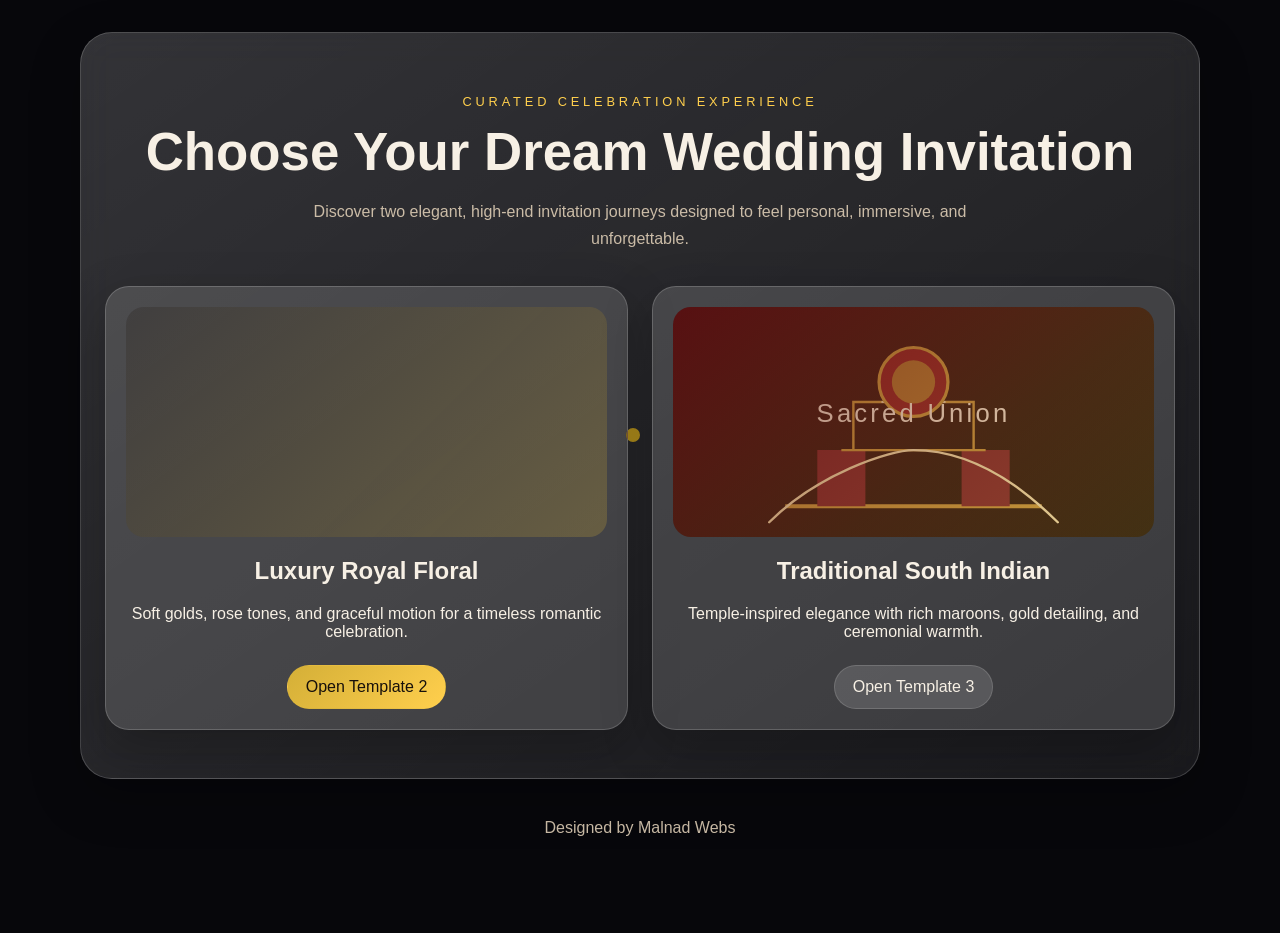
<file: index.html>
<!DOCTYPE html>
<html lang="en">
  <head>
    <meta charset="UTF-8" />
    <meta name="viewport" content="width=device-width, initial-scale=1.0" />
    <meta
      name="description"
      content="Premium wedding e-invitation website with elegant templates for a luxurious celebration."
    />
    <meta name="theme-color" content="#0f0b16" />
    <meta property="og:title" content="E-Wedding Invitation" />
    <meta property="og:description" content="Choose a refined wedding invitation experience." />
    <meta property="og:type" content="website" />
    <meta property="twitter:card" content="summary_large_image" />
    <link rel="icon" href="assets/images/favicon.svg" type="image/svg+xml" />
    <link rel="stylesheet" href="assets/css/base.css" />
    <title>E-Wedding Invitation</title>
  </head>
  <body class="landing-page">
    <div class="loader" aria-hidden="true">
      <div class="loader-ring"></div>
    </div>

    <main class="landing-shell">
      <section class="landing-hero reveal">
        <p class="eyebrow">Curated Celebration Experience</p>
        <h1>Choose Your Dream Wedding Invitation</h1>
        <p class="hero-copy">
          Discover two elegant, high-end invitation journeys designed to feel personal, immersive, and unforgettable.
        </p>

        <div class="template-grid">
          <article class="template-card reveal">
            <div class="template-card__image template-card__image--royal"></div>
            <h2>Luxury Royal Floral</h2>
            <p>Soft golds, rose tones, and graceful motion for a timeless romantic celebration.</p>
            <a class="btn btn-primary" href="template2/">Open Template 2</a>
          </article>

          <article class="template-card reveal">
            <div class="template-card__image template-card__image--temple"></div>
            <h2>Traditional South Indian</h2>
            <p>Temple-inspired elegance with rich maroons, gold detailing, and ceremonial warmth.</p>
            <a class="btn btn-secondary" href="template3/">Open Template 3</a>
          </article>
        </div>
      </section>
    </main>

    <button class="scroll-to-top" aria-label="Scroll to top">↑</button>

    <footer class="footer-shell" style="padding-top: 24px; color: var(--muted);">
      <p>
        <a href="https://malnadwebs.netlify.app" target="_blank" rel="noreferrer">Designed by Malnad Webs</a>
      </p>
    </footer>

    <script src="assets/js/shared.js"></script>
  </body>
</html>
</file>
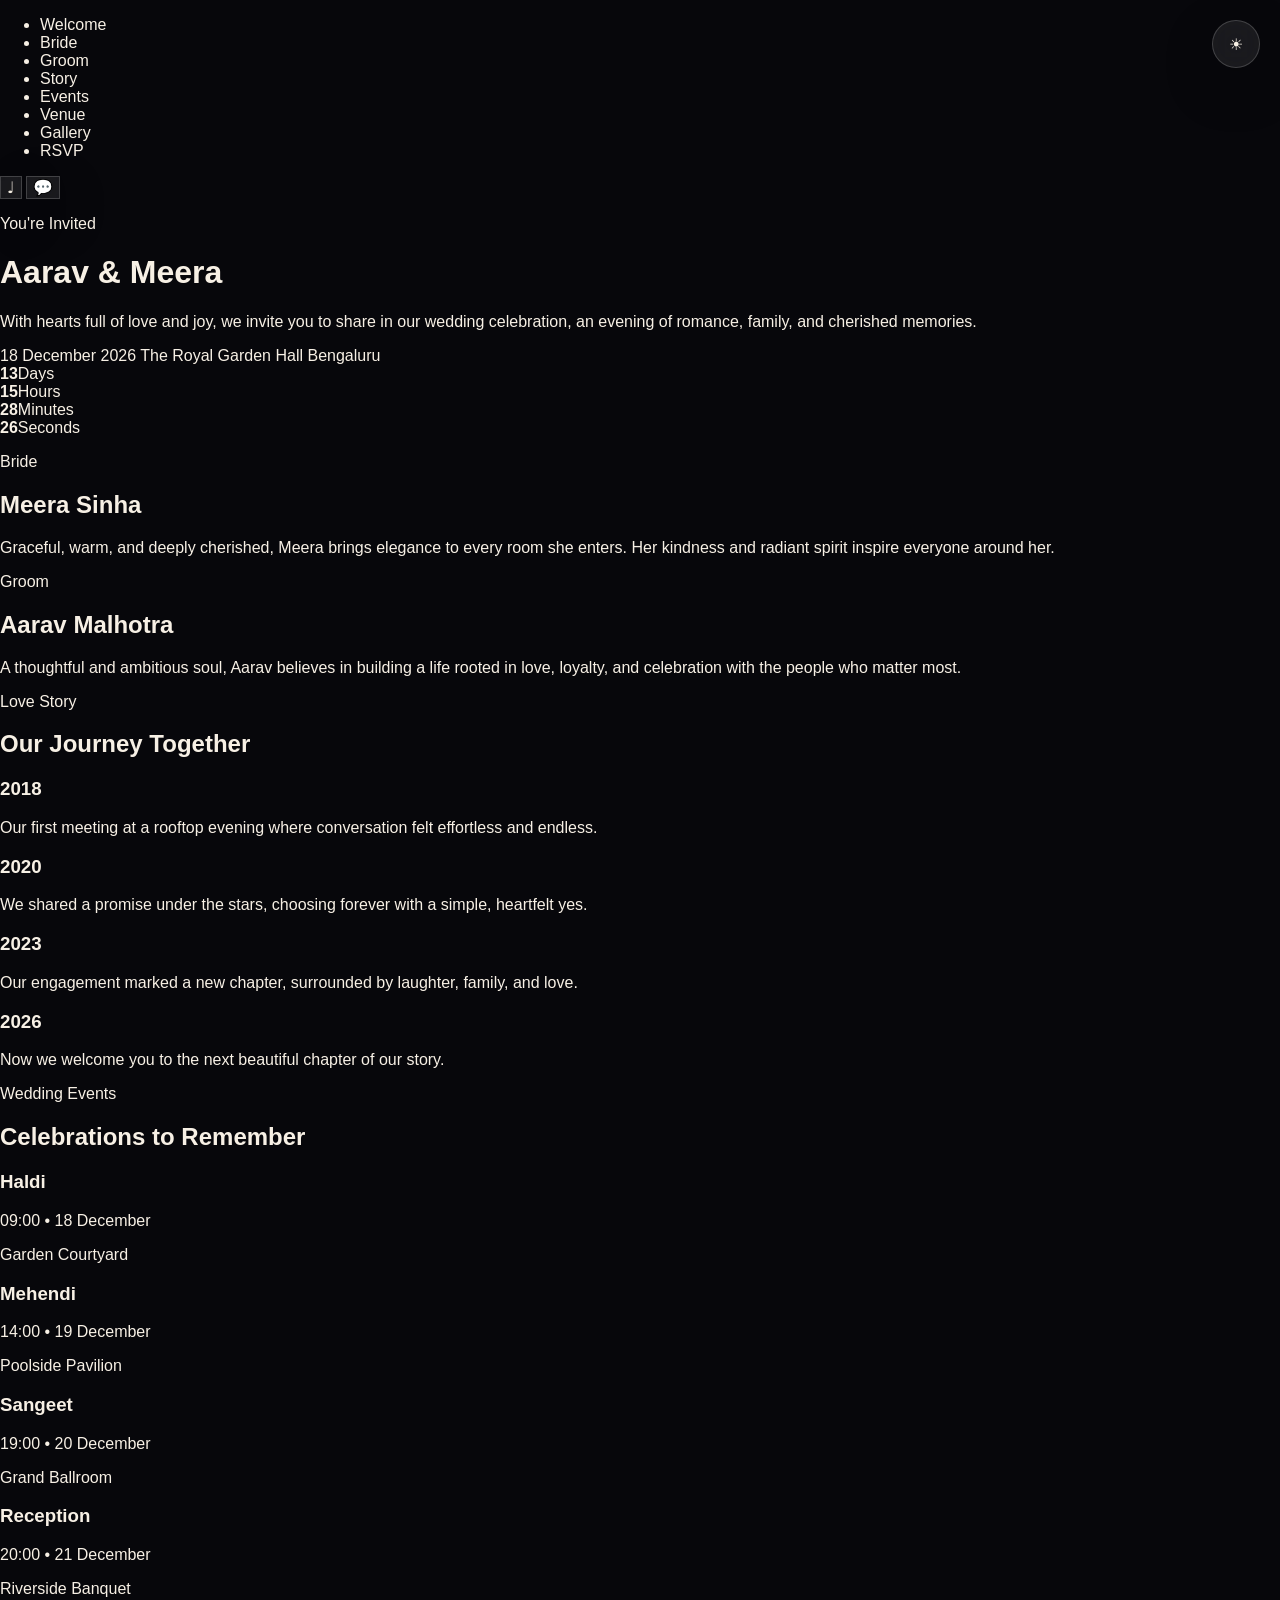
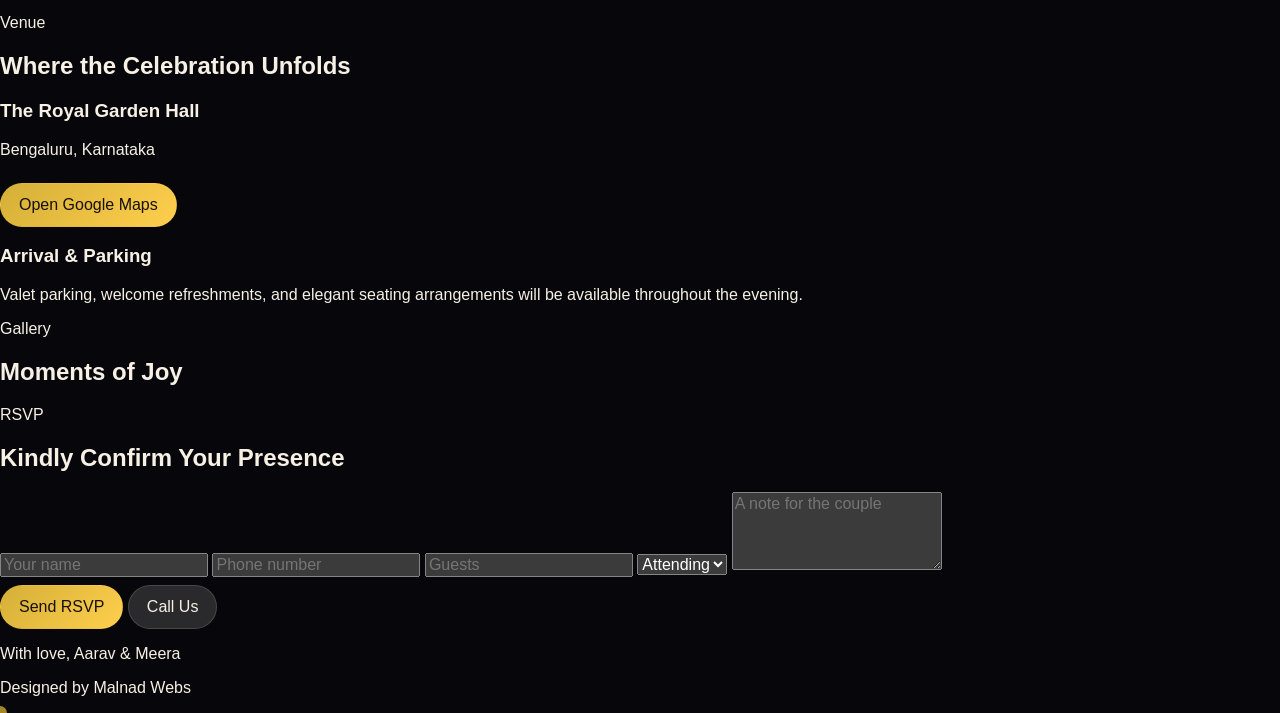
<file: template2/index.html>
<!DOCTYPE html>
<html lang="en">
  <head>
    <meta charset="UTF-8" />
    <meta name="viewport" content="width=device-width, initial-scale=1.0" />
    <meta name="description" content="Premium luxury royal floral wedding invitation experience." />
    <meta property="og:title" content="Aarav & Meera | Wedding Invitation" />
    <meta property="og:description" content="A luxury wedding invitation experience with elegance and timeless romance." />
    <meta property="twitter:card" content="summary_large_image" />
    <link rel="icon" href="../assets/images/favicon.svg" type="image/svg+xml" />
    <link rel="stylesheet" href="../assets/css/base.css" />
    <link rel="stylesheet" href="../assets/css/template2.css" />
    <title>Aarav & Meera | Wedding Invitation</title>
  </head>
  <body class="template2">
    <div class="loader" aria-hidden="true">
      <div class="loader-ring"></div>
    </div>

    <div class="scroll-progress"></div>

    <nav class="nav-bar" aria-label="Main navigation">
      <ul>
        <li><a href="#welcome">Welcome</a></li>
        <li><a href="#bride">Bride</a></li>
        <li><a href="#groom">Groom</a></li>
        <li><a href="#story">Story</a></li>
        <li><a href="#events">Events</a></li>
        <li><a href="#venue">Venue</a></li>
        <li><a href="#gallery">Gallery</a></li>
        <li><a href="#rsvp">RSVP</a></li>
      </ul>
    </nav>

    <button class="theme-toggle" aria-label="Toggle theme">☀</button>
    <button class="floating-player" aria-label="Play music">♩</button>
    <button class="floating-action" aria-label="WhatsApp">💬</button>

    <header class="hero-shell" id="welcome">
      <div class="hero-content reveal">
        <p class="section-title">You're Invited</p>
        <h1>Aarav & Meera</h1>
        <p>With hearts full of love and joy, we invite you to share in our wedding celebration, an evening of romance, family, and cherished memories.</p>
        <div class="hero-badges">
          <span class="hero-badge">18 December 2026</span>
          <span class="hero-badge">The Royal Garden Hall</span>
          <span class="hero-badge">Bengaluru</span>
        </div>
        <div class="countdown-row" aria-label="Countdown">
          <div class="countdown-pill"><strong data-countdown>00</strong><span>Days</span></div>
          <div class="countdown-pill"><strong data-countdown>00</strong><span>Hours</span></div>
          <div class="countdown-pill"><strong data-countdown>00</strong><span>Minutes</span></div>
          <div class="countdown-pill"><strong data-countdown>00</strong><span>Seconds</span></div>
        </div>
      </div>
    </header>

    <main>
      <section class="section-shell reveal" id="bride">
        <p class="section-title">Bride</p>
        <h2>Meera Sinha</h2>
        <p class="intro-text">Graceful, warm, and deeply cherished, Meera brings elegance to every room she enters. Her kindness and radiant spirit inspire everyone around her.</p>
      </section>

      <section class="section-shell reveal-left" id="groom">
        <p class="section-title">Groom</p>
        <h2>Aarav Malhotra</h2>
        <p class="intro-text">A thoughtful and ambitious soul, Aarav believes in building a life rooted in love, loyalty, and celebration with the people who matter most.</p>
      </section>

      <section class="section-shell reveal" id="story">
        <p class="section-title">Love Story</p>
        <h2>Our Journey Together</h2>
        <div class="timeline-grid">
          <article class="timeline-card">
            <h3>2018</h3>
            <p>Our first meeting at a rooftop evening where conversation felt effortless and endless.</p>
          </article>
          <article class="timeline-card">
            <h3>2020</h3>
            <p>We shared a promise under the stars, choosing forever with a simple, heartfelt yes.</p>
          </article>
          <article class="timeline-card">
            <h3>2023</h3>
            <p>Our engagement marked a new chapter, surrounded by laughter, family, and love.</p>
          </article>
          <article class="timeline-card">
            <h3>2026</h3>
            <p>Now we welcome you to the next beautiful chapter of our story.</p>
          </article>
        </div>
      </section>

      <section class="section-shell reveal" id="events">
        <p class="section-title">Wedding Events</p>
        <h2>Celebrations to Remember</h2>
        <div class="events-grid">
          <article class="event-card">
            <h3>Haldi</h3>
            <p>09:00 • 18 December</p>
            <p>Garden Courtyard</p>
          </article>
          <article class="event-card">
            <h3>Mehendi</h3>
            <p>14:00 • 19 December</p>
            <p>Poolside Pavilion</p>
          </article>
          <article class="event-card">
            <h3>Sangeet</h3>
            <p>19:00 • 20 December</p>
            <p>Grand Ballroom</p>
          </article>
          <article class="event-card">
            <h3>Reception</h3>
            <p>20:00 • 21 December</p>
            <p>Riverside Banquet</p>
          </article>
        </div>
      </section>

      <section class="section-shell reveal" id="venue">
        <p class="section-title">Venue</p>
        <h2>Where the Celebration Unfolds</h2>
        <div class="venue-grid">
          <article class="venue-card">
            <h3>The Royal Garden Hall</h3>
            <p>Bengaluru, Karnataka</p>
            <a class="btn btn-primary" href="https://www.google.com/maps" target="_blank" rel="noreferrer">Open Google Maps</a>
          </article>
          <article class="venue-card">
            <h3>Arrival & Parking</h3>
            <p>Valet parking, welcome refreshments, and elegant seating arrangements will be available throughout the evening.</p>
          </article>
        </div>
      </section>

      <section class="section-shell reveal" id="gallery">
        <p class="section-title">Gallery</p>
        <h2>Moments of Joy</h2>
        <div class="gallery-grid">
          <div class="gallery-card" style="background-image:url('../assets/images/royal-hero.svg')"></div>
          <div class="gallery-card" style="background-image:url('../assets/images/temple-hero.svg')"></div>
          <div class="gallery-card" style="background-image:url('../assets/images/royal-hero.svg')"></div>
          <div class="gallery-card" style="background-image:url('../assets/images/temple-hero.svg')"></div>
          <div class="gallery-card" style="background-image:url('../assets/images/royal-hero.svg')"></div>
          <div class="gallery-card" style="background-image:url('../assets/images/temple-hero.svg')"></div>
        </div>
      </section>

      <section class="section-shell reveal" id="rsvp">
        <p class="section-title">RSVP</p>
        <h2>Kindly Confirm Your Presence</h2>
        <div class="form-card">
          <form>
            <div class="form-grid">
              <input type="text" name="name" placeholder="Your name" aria-label="Your name" required />
              <input type="tel" name="phone" placeholder="Phone number" aria-label="Phone number" />
              <input type="number" name="guests" placeholder="Guests" aria-label="Guests" min="1" />
              <select name="attendance" aria-label="Attendance">
                <option value="Attending">Attending</option>
                <option value="Declining">Declining</option>
              </select>
              <textarea name="message" rows="4" placeholder="A note for the couple"></textarea>
            </div>
            <div class="form-actions">
              <button class="btn btn-primary" type="submit">Send RSVP</button>
              <a class="btn btn-secondary" href="tel:+919876543210">Call Us</a>
            </div>
          </form>
        </div>
      </section>

    </main>

    <footer class="footer-shell">
      <p>With love, Aarav & Meera</p>
      <p style="margin-top: 8px;">
        <a href="https://malnadwebs.netlify.app" target="_blank" rel="noreferrer">Designed by Malnad Webs</a>
      </p>
    </footer>

    <button class="scroll-to-top" aria-label="Scroll to top">↑</button>

    <script src="../assets/js/shared.js"></script>
  </body>
</html>
</file>
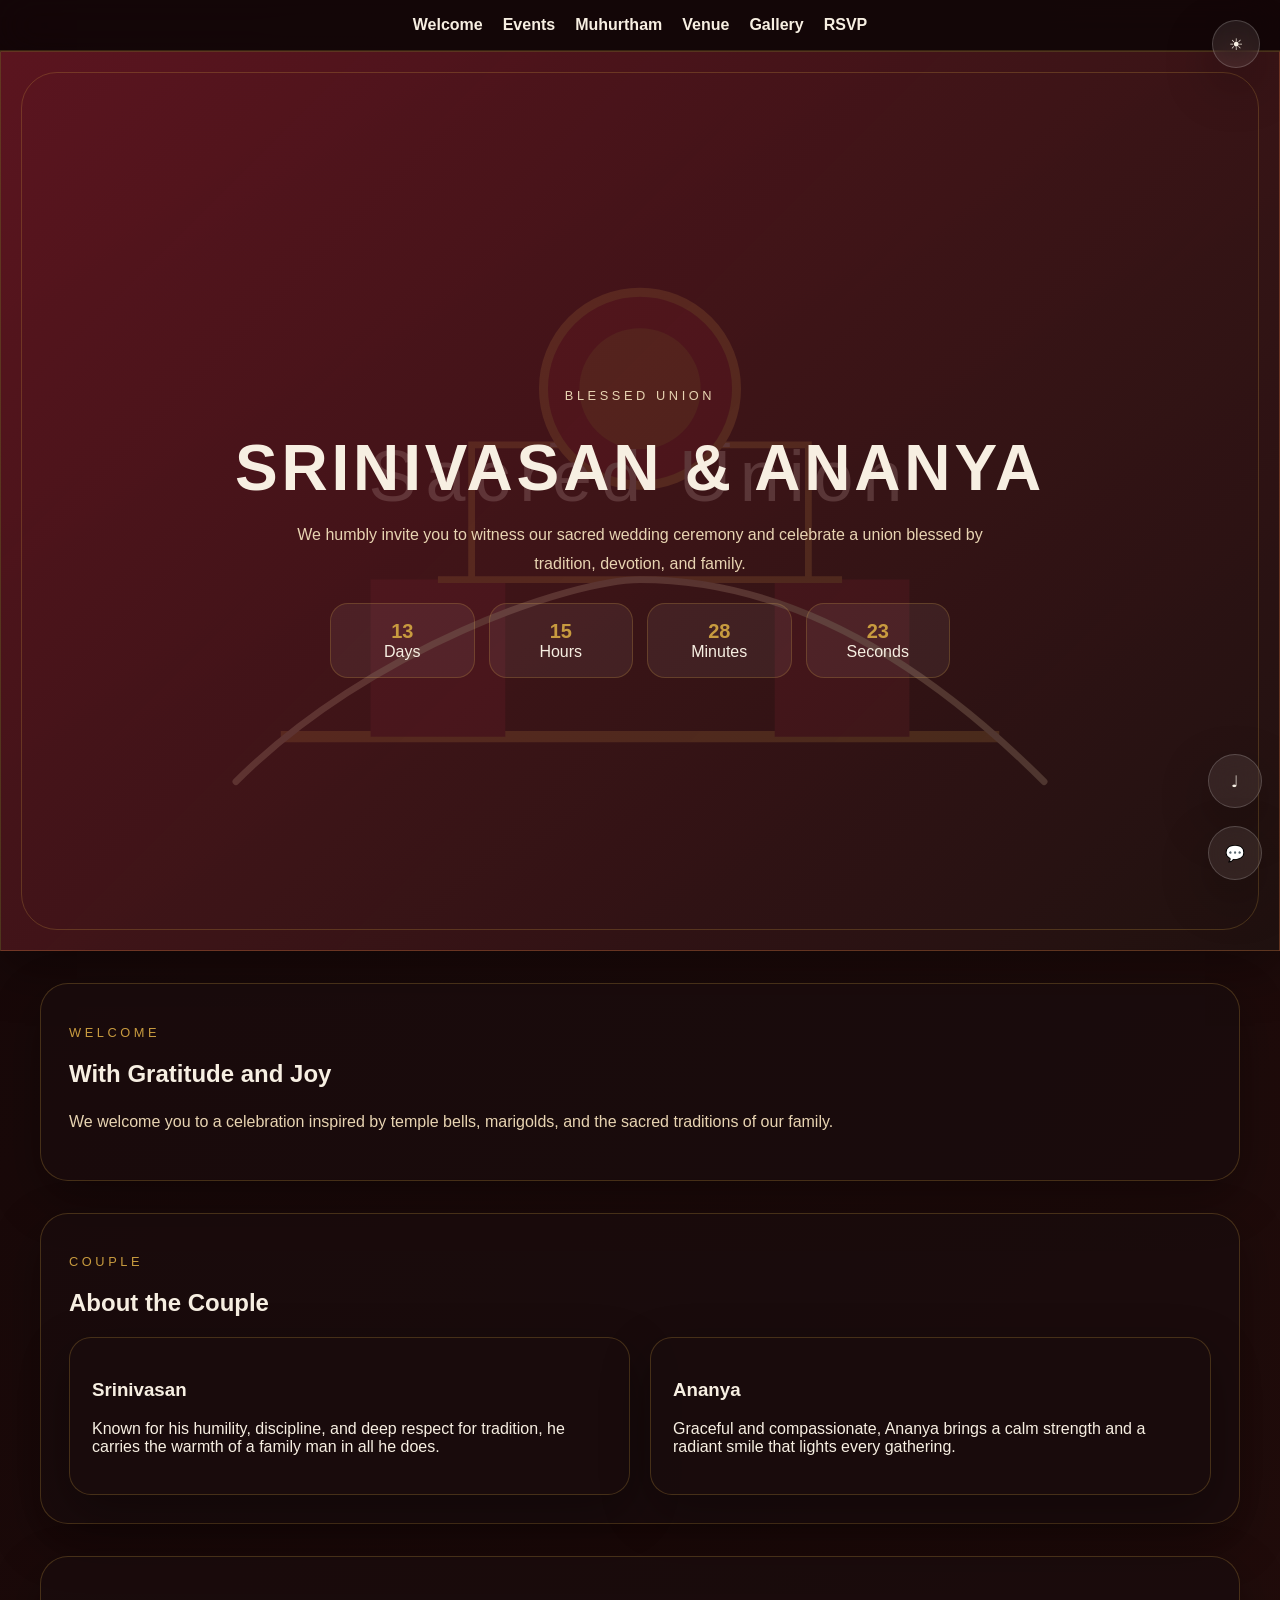
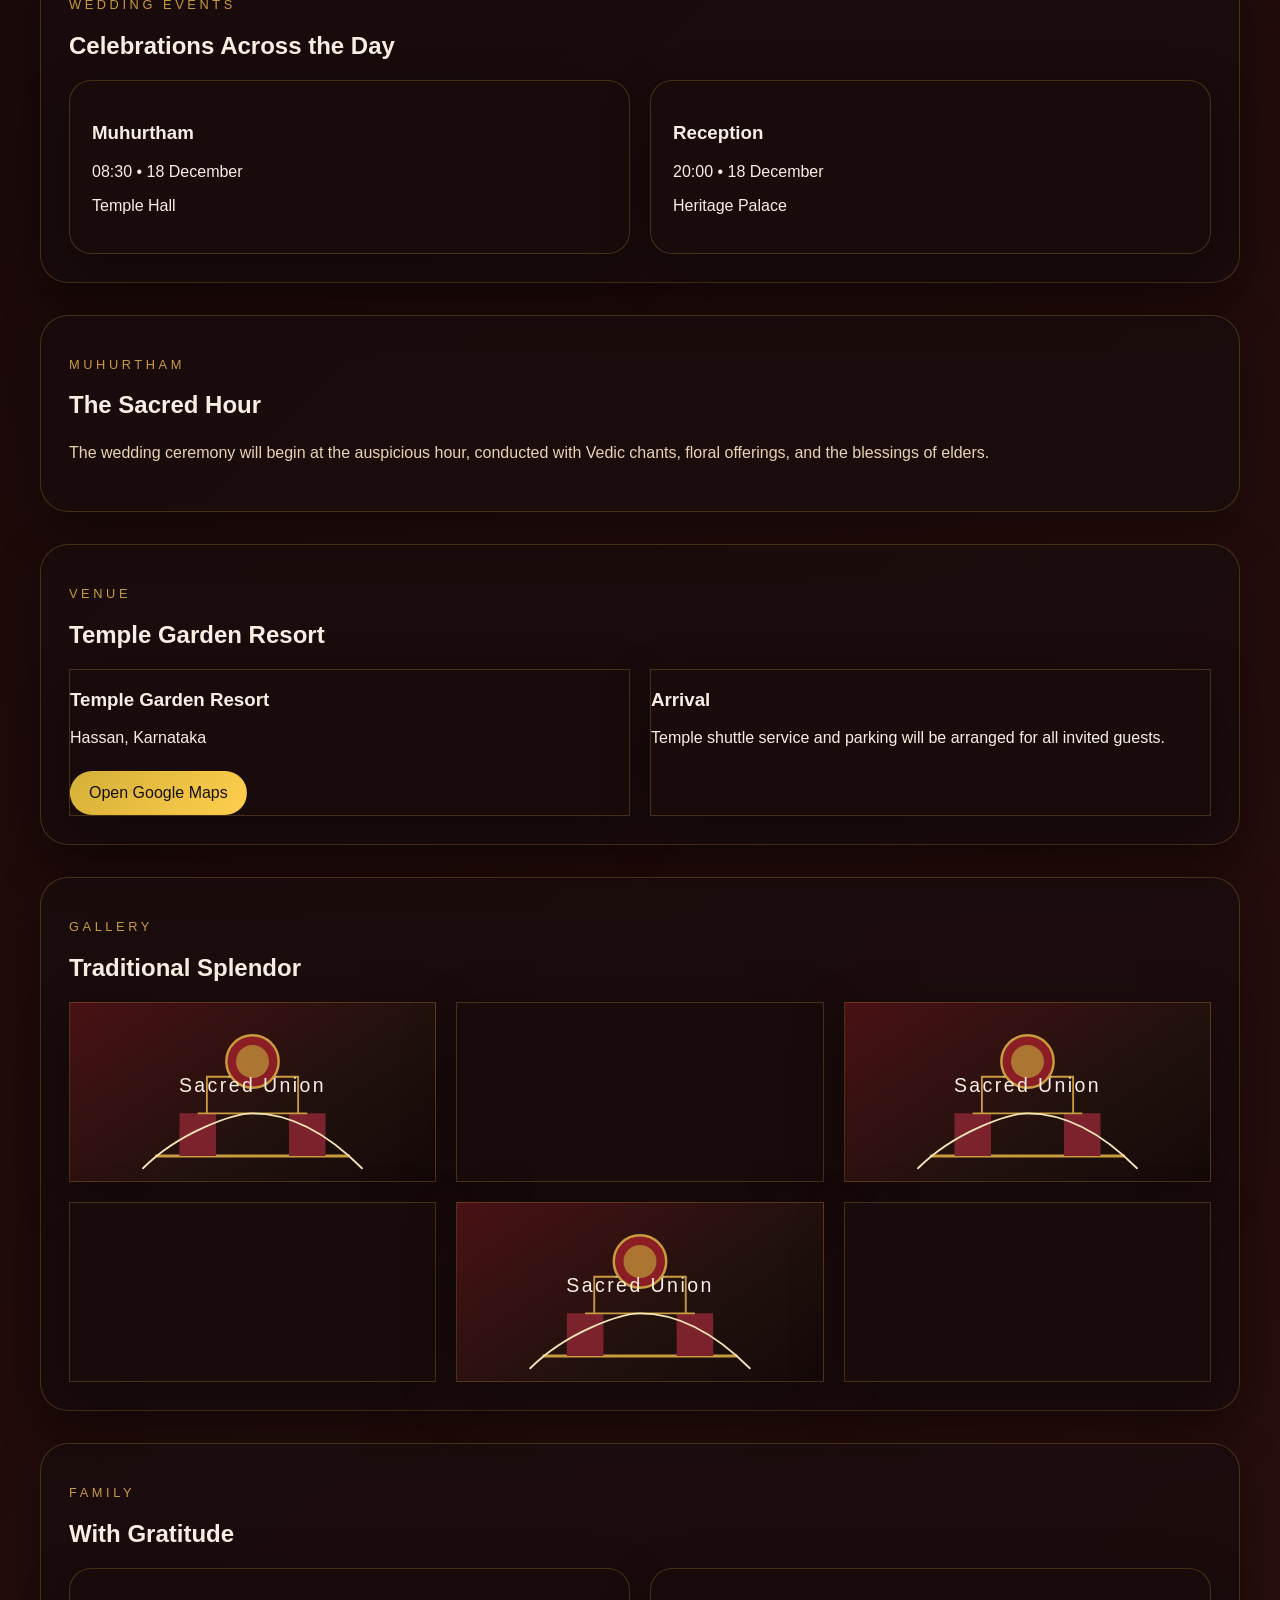
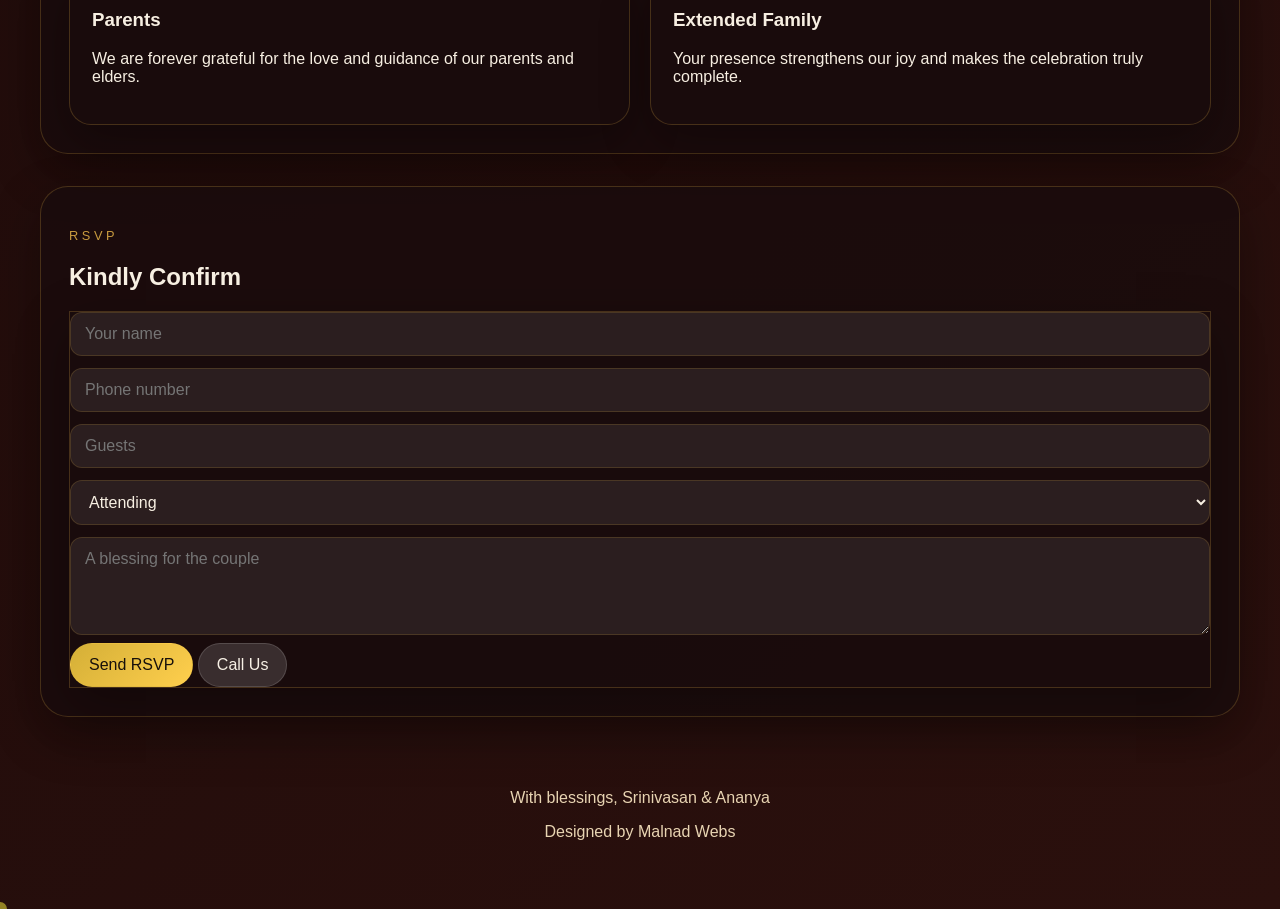
<file: template3/index.html>
<!DOCTYPE html>
<html lang="en">
  <head>
    <meta charset="UTF-8" />
    <meta name="viewport" content="width=device-width, initial-scale=1.0" />
    <meta name="description" content="Traditional South Indian wedding invitation with temple-inspired design." />
    <meta property="og:title" content="Srinivasan & Ananya | Wedding Invitation" />
    <meta property="og:description" content="A richly traditional wedding invitation experience with cultural warmth and timeless beauty." />
    <meta property="twitter:card" content="summary_large_image" />
    <link rel="icon" href="../assets/images/favicon.svg" type="image/svg+xml" />
    <link rel="stylesheet" href="../assets/css/base.css" />
    <link rel="stylesheet" href="../assets/css/template3.css" />
    <title>Srinivasan & Ananya | Wedding Invitation</title>
  </head>
  <body class="template3">
    <div class="loader" aria-hidden="true">
      <div class="loader-ring"></div>
    </div>

    <div class="scroll-progress"></div>

    <nav class="sticky-nav" aria-label="Main navigation">
      <ul>
        <li><a href="#welcome">Welcome</a></li>
        <li><a href="#events">Events</a></li>
        <li><a href="#muhurtham">Muhurtham</a></li>
        <li><a href="#venue">Venue</a></li>
        <li><a href="#gallery">Gallery</a></li>
        <li><a href="#rsvp">RSVP</a></li>
      </ul>
    </nav>

    <button class="theme-toggle" aria-label="Toggle theme">☀</button>
    <button class="floating-player" aria-label="Play music">♩</button>
    <button class="floating-action" aria-label="WhatsApp">💬</button>

    <header class="hero-shell" id="welcome">
      <div class="hero-content reveal">
        <p class="section-title">Blessed Union</p>
        <h1>Srinivasan & Ananya</h1>
        <p>We humbly invite you to witness our sacred wedding ceremony and celebrate a union blessed by tradition, devotion, and family.</p>
        <div class="countdown-row" aria-label="Countdown">
          <div class="countdown-pill"><strong data-countdown>00</strong><span>Days</span></div>
          <div class="countdown-pill"><strong data-countdown>00</strong><span>Hours</span></div>
          <div class="countdown-pill"><strong data-countdown>00</strong><span>Minutes</span></div>
          <div class="countdown-pill"><strong data-countdown>00</strong><span>Seconds</span></div>
        </div>
      </div>
    </header>

    <main>
      <section class="section-shell reveal">
        <p class="section-title">Welcome</p>
        <h2>With Gratitude and Joy</h2>
        <p class="muted">We welcome you to a celebration inspired by temple bells, marigolds, and the sacred traditions of our family.</p>
      </section>

      <section class="section-shell reveal-left">
        <p class="section-title">Couple</p>
        <h2>About the Couple</h2>
        <div class="events-grid">
          <article class="card">
            <h3>Srinivasan</h3>
            <p>Known for his humility, discipline, and deep respect for tradition, he carries the warmth of a family man in all he does.</p>
          </article>
          <article class="card">
            <h3>Ananya</h3>
            <p>Graceful and compassionate, Ananya brings a calm strength and a radiant smile that lights every gathering.</p>
          </article>
        </div>
      </section>

      <section class="section-shell reveal" id="events">
        <p class="section-title">Wedding Events</p>
        <h2>Celebrations Across the Day</h2>
        <div class="events-grid">
          <article class="card">
            <h3>Muhurtham</h3>
            <p>08:30 • 18 December</p>
            <p>Temple Hall</p>
          </article>
          <article class="card">
            <h3>Reception</h3>
            <p>20:00 • 18 December</p>
            <p>Heritage Palace</p>
          </article>
        </div>
      </section>

      <section class="section-shell reveal" id="muhurtham">
        <p class="section-title">Muhurtham</p>
        <h2>The Sacred Hour</h2>
        <p class="muted">The wedding ceremony will begin at the auspicious hour, conducted with Vedic chants, floral offerings, and the blessings of elders.</p>
      </section>

      <section class="section-shell reveal" id="venue">
        <p class="section-title">Venue</p>
        <h2>Temple Garden Resort</h2>
        <div class="venue-grid">
          <article class="venue-card">
            <h3>Temple Garden Resort</h3>
            <p>Hassan, Karnataka</p>
            <a class="btn btn-primary" href="https://www.google.com/maps" target="_blank" rel="noreferrer">Open Google Maps</a>
          </article>
          <article class="venue-card">
            <h3>Arrival</h3>
            <p>Temple shuttle service and parking will be arranged for all invited guests.</p>
          </article>
        </div>
      </section>

      <section class="section-shell reveal" id="gallery">
        <p class="section-title">Gallery</p>
        <h2>Traditional Splendor</h2>
        <div class="gallery-grid">
          <div class="gallery-card" style="background-image:url('../assets/images/temple-hero.svg')"></div>
          <div class="gallery-card" style="background-image:url('../assets/images/royal-hero.svg')"></div>
          <div class="gallery-card" style="background-image:url('../assets/images/temple-hero.svg')"></div>
          <div class="gallery-card" style="background-image:url('../assets/images/royal-hero.svg')"></div>
          <div class="gallery-card" style="background-image:url('../assets/images/temple-hero.svg')"></div>
          <div class="gallery-card" style="background-image:url('../assets/images/royal-hero.svg')"></div>
        </div>
      </section>

      <section class="section-shell reveal">
        <p class="section-title">Family</p>
        <h2>With Gratitude</h2>
        <div class="events-grid">
          <article class="card"><h3>Parents</h3><p>We are forever grateful for the love and guidance of our parents and elders.</p></article>
          <article class="card"><h3>Extended Family</h3><p>Your presence strengthens our joy and makes the celebration truly complete.</p></article>
        </div>
      </section>

      <section class="section-shell reveal" id="rsvp">
        <p class="section-title">RSVP</p>
        <h2>Kindly Confirm</h2>
        <div class="form-card">
          <form>
            <div class="form-grid">
              <input type="text" name="name" placeholder="Your name" aria-label="Your name" required />
              <input type="tel" name="phone" placeholder="Phone number" aria-label="Phone number" />
              <input type="number" name="guests" placeholder="Guests" aria-label="Guests" min="1" />
              <select name="attendance" aria-label="Attendance">
                <option value="Attending">Attending</option>
                <option value="Declining">Declining</option>
              </select>
              <textarea name="message" rows="4" placeholder="A blessing for the couple"></textarea>
            </div>
            <div class="form-actions">
              <button class="btn btn-primary" type="submit">Send RSVP</button>
              <a class="btn btn-secondary" href="tel:+919876543210">Call Us</a>
            </div>
          </form>
        </div>
      </section>

    </main>

    <footer class="footer-shell">
      <p>With blessings, Srinivasan & Ananya</p>
      <p style="margin-top: 8px;">
        <a href="https://malnadwebs.netlify.app" target="_blank" rel="noreferrer">Designed by Malnad Webs</a>
      </p>
    </footer>

    <button class="scroll-to-top" aria-label="Scroll to top">↑</button>

    <script src="../assets/js/shared.js"></script>
  </body>
</html>
</file>
<file: assets/css/base.css>
:root {
  color-scheme: dark;
  --bg: #07070b;
  --surface: rgba(255, 255, 255, 0.08);
  --surface-strong: rgba(255, 255, 255, 0.14);
  --border: rgba(255, 255, 255, 0.18);
  --text: #f7f0e5;
  --muted: #cbbca7;
  --accent: #d4af37;
  --accent-strong: #ffcf4d;
  --shadow: 0 18px 50px rgba(0, 0, 0, 0.26);
  --radius: 24px;
  --max-width: 1200px;
}

* {
  box-sizing: border-box;
}

html {
  scroll-behavior: smooth;
}

body {
  margin: 0;
  font-family: "Segoe UI", Tahoma, Geneva, Verdana, sans-serif;
  background: var(--bg);
  color: var(--text);
  min-height: 100vh;
  overflow-x: hidden;
}

body.theme-light {
  color-scheme: light;
  --bg: #f8f2eb;
  --surface: rgba(255, 255, 255, 0.78);
  --surface-strong: rgba(255, 255, 255, 0.94);
  --border: rgba(26, 16, 10, 0.12);
  --text: #23140d;
  --muted: #77644f;
  --accent: #b8892e;
  --accent-strong: #8a5f1f;
  --shadow: 0 20px 60px rgba(26, 16, 10, 0.14);
}

img {
  display: block;
  width: 100%;
}

a {
  color: inherit;
  text-decoration: none;
}

button,
input,
select,
textarea {
  font: inherit;
}

.loader {
  position: fixed;
  inset: 0;
  background: radial-gradient(circle at top, rgba(212, 175, 55, 0.2), transparent 45%), var(--bg);
  display: grid;
  place-items: center;
  z-index: 9999;
  transition: opacity 0.6s ease, visibility 0.6s ease;
}

.loader.is-hidden {
  opacity: 0;
  visibility: hidden;
  pointer-events: none;
}

.loader-ring {
  width: 76px;
  height: 76px;
  border: 3px solid rgba(255,255,255,0.16);
  border-top-color: var(--accent);
  border-radius: 50%;
  animation: spin 1s linear infinite;
}

.scroll-progress {
  position: fixed;
  inset: 0 0 auto 0;
  height: 3px;
  background: linear-gradient(90deg, var(--accent), var(--accent-strong));
  transform-origin: left;
  transform: scaleX(0);
  z-index: 1000;
}

.theme-toggle,
.scroll-to-top,
.floating-player,
.floating-action {
  border: 1px solid var(--border);
  background: var(--surface);
  color: var(--text);
  backdrop-filter: blur(16px);
  box-shadow: var(--shadow);
}

.theme-toggle {
  position: fixed;
  top: 20px;
  right: 20px;
  z-index: 120;
  width: 48px;
  height: 48px;
  border-radius: 50%;
  display: grid;
  place-items: center;
  cursor: pointer;
}

.scroll-to-top {
  position: fixed;
  bottom: 24px;
  right: 24px;
  z-index: 120;
  width: 50px;
  height: 50px;
  border-radius: 50%;
  display: grid;
  place-items: center;
  cursor: pointer;
  opacity: 0;
  visibility: hidden;
  transform: translateY(10px);
  transition: opacity 0.3s ease, visibility 0.3s ease, transform 0.3s ease;
}

.scroll-to-top.is-visible {
  opacity: 1;
  visibility: visible;
  transform: translateY(0);
}

.landing-page {
  display: grid;
  place-items: center;
  padding: 32px 18px 80px;
}

.landing-shell {
  width: min(100%, 1120px);
}

.landing-hero {
  text-align: center;
  padding: 48px 24px;
  border: 1px solid var(--border);
  border-radius: 32px;
  background: linear-gradient(145deg, rgba(255,255,255,0.18), rgba(255,255,255,0.08));
  backdrop-filter: blur(18px);
  box-shadow: var(--shadow);
}

.eyebrow {
  text-transform: uppercase;
  letter-spacing: 0.3em;
  font-size: 0.8rem;
  color: var(--accent-strong);
  margin-bottom: 12px;
}

.landing-hero h1 {
  font-size: clamp(2rem, 5vw, 3.3rem);
  margin: 0 0 16px;
}

.hero-copy {
  max-width: 720px;
  margin: 0 auto 34px;
  color: var(--muted);
  line-height: 1.7;
}

.template-grid {
  display: grid;
  gap: 24px;
  grid-template-columns: repeat(2, minmax(0, 1fr));
}

.template-card {
  background: var(--surface-strong);
  padding: 20px;
  border-radius: 24px;
  border: 1px solid var(--border);
  box-shadow: var(--shadow);
  transition: transform 0.35s ease, box-shadow 0.35s ease;
}

.template-card:hover {
  transform: translateY(-6px);
  box-shadow: 0 24px 50px rgba(0, 0, 0, 0.2);
}

.template-card__image {
  height: 230px;
  border-radius: 18px;
  margin-bottom: 16px;
  background-size: cover;
  background-position: center;
}

.template-card__image--royal {
  background-image: linear-gradient(135deg, rgba(20, 11, 3, 0.2), rgba(212, 175, 55, 0.25)), url("../images/royal-hero.svg");
}

.template-card__image--temple {
  background-image: linear-gradient(135deg, rgba(99, 16, 16, 0.55), rgba(212, 175, 55, 0.24)), url("../images/temple-hero.svg");
}

.btn {
  display: inline-flex;
  align-items: center;
  justify-content: center;
  gap: 8px;
  padding: 12px 18px;
  border-radius: 999px;
  border: 1px solid transparent;
  transition: transform 0.25s ease, box-shadow 0.25s ease, background 0.25s ease;
  margin-top: 8px;
}

.btn:hover {
  transform: translateY(-2px);
  box-shadow: 0 16px 32px rgba(0, 0, 0, 0.18);
}

.btn-primary {
  background: linear-gradient(135deg, var(--accent), var(--accent-strong));
  color: #17100b;
}

.btn-secondary {
  background: rgba(255,255,255,0.14);
  color: var(--text);
  border-color: rgba(255,255,255,0.14);
}

.reveal {
  opacity: 0;
  transform: translateY(32px);
  transition: opacity 0.8s ease, transform 0.8s ease;
}

.reveal.is-visible {
  opacity: 1;
  transform: translateY(0);
}

.reveal-left {
  opacity: 0;
  transform: translateX(-20px);
  transition: opacity 0.8s ease, transform 0.8s ease;
}

.reveal-left.is-visible {
  opacity: 1;
  transform: translateX(0);
}

.reveal-zoom {
  opacity: 0;
  transform: scale(0.96);
  transition: opacity 0.8s ease, transform 0.8s ease;
}

.reveal-zoom.is-visible {
  opacity: 1;
  transform: scale(1);
}

@keyframes spin {
  to { transform: rotate(360deg); }
}

@media (max-width: 760px) {
  .template-grid {
    grid-template-columns: 1fr;
  }

  .landing-hero {
    padding: 24px 16px;
  }
}
</file>
<file: assets/css/template2.css>
:root {
  --royal-cream: #fff8ec;
  --rose-gold: #c79864;
  --gold: #e2b65a;
  --deep-rose: #7a4d47;
  --ink: #221411;
}

body.template1 {
  background: linear-gradient(135deg, #f7efe6 0%, #fdf6ec 100%);
  color: var(--ink);
}

body.template1 .section-shell,
body.template1 .hero-shell,
body.template1 .glass-card,
body.template1 .timeline-card,
body.template1 .event-card,
body.template1 .venue-card,
body.template1 .family-card,
body.template1 .gallery-card,
body.template1 .form-card,
body.template1 .gift-card,
body.template1 .contact-card {
  background: rgba(255, 255, 255, 0.72);
  border: 1px solid rgba(126, 75, 61, 0.14);
  backdrop-filter: blur(18px);
  box-shadow: 0 18px 45px rgba(65, 42, 30, 0.12);
}

body.template1 .hero-shell {
  position: relative;
  min-height: 100vh;
  display: grid;
  align-items: center;
  padding: 100px 20px 40px;
  overflow: hidden;
  background: linear-gradient(120deg, rgba(255,243,220,0.76), rgba(255,240,221,0.2)), url('../images/royal-hero.svg') center/cover no-repeat;
}

body.template1 .hero-shell::before,
body.template1 .hero-shell::after {
  content: "";
  position: absolute;
  inset: auto;
  border-radius: 50%;
  filter: blur(20px);
  opacity: 0.26;
}

body.template1 .hero-shell::before {
  width: 260px;
  height: 260px;
  background: radial-gradient(circle, var(--gold), transparent 68%);
  top: -40px;
  right: -90px;
}

body.template1 .hero-shell::after {
  width: 300px;
  height: 300px;
  background: radial-gradient(circle, rgba(255, 182, 193, 0.55), transparent 60%);
  bottom: -80px;
  left: -80px;
}

body.template1 .hero-content {
  position: relative;
  z-index: 1;
  max-width: var(--max-width);
  margin: 0 auto;
  text-align: center;
}

body.template1 .hero-content h1 {
  font-size: clamp(2.5rem, 7vw, 4.7rem);
  margin: 16px 0;
  letter-spacing: 0.08em;
  text-transform: uppercase;
}

body.template1 .hero-content p {
  max-width: 720px;
  margin: 0 auto 24px;
  color: var(--deep-rose);
  line-height: 1.8;
}

body.template1 .hero-badges {
  display: flex;
  justify-content: center;
  flex-wrap: wrap;
  gap: 14px;
  margin-top: 24px;
}

body.template1 .hero-badge {
  padding: 10px 16px;
  border-radius: 999px;
  background: rgba(255,255,255,0.78);
  border: 1px solid rgba(122,77,71,0.14);
  color: var(--deep-rose);
}

body.template1 .countdown-row {
  display: grid;
  grid-template-columns: repeat(4, minmax(0, 1fr));
  gap: 14px;
  max-width: 600px;
  margin: 28px auto 0;
}

body.template1 .countdown-pill {
  padding: 16px 10px;
  border-radius: 18px;
  background: rgba(255,255,255,0.82);
  border: 1px solid rgba(122,77,71,0.14);
}

body.template1 .countdown-pill strong {
  display: block;
  font-size: 1.3rem;
  color: var(--deep-rose);
}

body.template1 .timeline-grid,
body.template1 .events-grid,
body.template1 .venue-grid,
body.template1 .family-grid,
body.template1 .gallery-grid,
body.template1 .contact-grid {
  display: grid;
  gap: 20px;
}

body.template1 .timeline-grid,
body.template1 .events-grid,
body.template1 .venue-grid,
body.template1 .contact-grid {
  grid-template-columns: repeat(2, minmax(0, 1fr));
}

body.template1 .gallery-grid {
  grid-template-columns: repeat(3, minmax(0, 1fr));
}

body.template1 .event-card,
body.template1 .venue-card,
body.template1 .timeline-card,
body.template1 .family-card,
body.template1 .gallery-card,
body.template1 .gift-card,
body.template1 .contact-card,
body.template1 .form-card {
  padding: 22px;
  border-radius: 24px;
}

body.template1 .gallery-card {
  min-height: 180px;
  background-size: cover;
  background-position: center;
}

body.template1 .floating-player,
body.template1 .floating-action {
  position: fixed;
  right: 20px;
  z-index: 100;
  border-radius: 999px;
  width: 54px;
  height: 54px;
  display: grid;
  place-items: center;
  cursor: pointer;
}

body.template1 .floating-player { bottom: 100px; }
body.template1 .floating-action { bottom: 24px; }

body.template1 .nav-bar {
  position: sticky;
  top: 0;
  z-index: 50;
  display: flex;
  justify-content: center;
  padding: 16px 18px;
  backdrop-filter: blur(20px);
  background: rgba(255,247,235,0.76);
  border-bottom: 1px solid rgba(122,77,71,0.12);
}

body.template1 .nav-bar ul {
  display: flex;
  gap: 18px;
  list-style: none;
  padding: 0;
  margin: 0;
  flex-wrap: wrap;
}

body.template1 .nav-bar a {
  color: var(--deep-rose);
  font-weight: 600;
}

body.template1 .section-shell {
  max-width: var(--max-width);
  margin: 32px auto;
  padding: 28px;
  border-radius: 30px;
}

body.template1 .section-title {
  color: var(--deep-rose);
  text-transform: uppercase;
  letter-spacing: 0.2em;
  font-size: 0.8rem;
}

body.template1 .section-shell h2 {
  font-size: clamp(1.6rem, 3.2vw, 2.3rem);
  margin: 8px 0 12px;
}

body.template1 .intro-text,
body.template1 .muted {
  color: var(--deep-rose);
  opacity: 0.85;
  line-height: 1.8;
}

body.template1 .form-grid {
  display: grid;
  gap: 12px;
}

body.template1 .form-grid input,
body.template1 .form-grid select,
body.template1 .form-grid textarea {
  width: 100%;
  border: 1px solid rgba(122,77,71,0.18);
  border-radius: 12px;
  padding: 12px 14px;
  background: rgba(255,255,255,0.9);
  color: var(--ink);
}

body.template1 .form-actions {
  display: flex;
  gap: 12px;
  flex-wrap: wrap;
  margin-top: 10px;
}

body.template1 .qr-box {
  width: min(240px, 100%);
  aspect-ratio: 1;
  border-radius: 22px;
  background: linear-gradient(135deg, #fff, #f2e7d0);
  display: grid;
  place-items: center;
  padding: 18px;
  margin-top: 18px;
}

body.template1 .qr-box svg {
  width: 100%;
  height: 100%;
}

body.template1 .footer-shell {
  text-align: center;
  padding: 24px 18px 50px;
  color: var(--deep-rose);
}

@media (max-width: 900px) {
  body.template1 .timeline-grid,
  body.template1 .events-grid,
  body.template1 .venue-grid,
  body.template1 .contact-grid,
  body.template1 .gallery-grid {
    grid-template-columns: 1fr;
  }

  body.template1 .countdown-row {
    grid-template-columns: repeat(2, minmax(0, 1fr));
  }
}

@media (max-width: 600px) {
  body.template1 .section-shell {
    padding: 18px;
  }

  body.template1 .countdown-row {
    grid-template-columns: 1fr 1fr;
  }
}
</file>
<file: assets/css/template3.css>
:root {
  --temple-maroon: #5d1520;
  --temple-gold: #c89b3f;
  --temple-ivory: #f7efe2;
  --temple-red: #8b1d25;
  --temple-green: #36563c;
  --temple-dark: #221311;
}

body.template3 {
  background: linear-gradient(135deg, #140708 0%, #2b100d 100%);
  color: var(--temple-ivory);
}

body.template3 .hero-shell,
body.template3 .section-shell,
body.template3 .card,
body.template3 .venue-card,
body.template3 .gallery-card,
body.template3 .family-card,
body.template3 .form-card,
body.template3 .gift-card,
body.template3 .contact-card {
  background: rgba(25, 12, 13, 0.8);
  border: 1px solid rgba(200, 155, 63, 0.26);
  box-shadow: 0 18px 50px rgba(0,0,0,0.32);
}

body.template3 .hero-shell {
  position: relative;
  min-height: 100vh;
  display: grid;
  align-items: center;
  padding: 100px 20px 40px;
  overflow: hidden;
  background: linear-gradient(135deg, rgba(93,21,32,0.88), rgba(34,19,17,0.82)), url('../images/temple-hero.svg') center/cover no-repeat;
}

body.template3 .hero-shell::before {
  content: "";
  position: absolute;
  inset: 20px;
  border: 1px solid rgba(200, 155, 63, 0.26);
  border-radius: 36px;
  pointer-events: none;
}

body.template3 .hero-content {
  position: relative;
  z-index: 1;
  text-align: center;
  max-width: var(--max-width);
  margin: 0 auto;
}

body.template3 .hero-content h1 {
  font-size: clamp(2.2rem, 7vw, 4rem);
  margin: 16px 0;
  letter-spacing: 0.06em;
  text-transform: uppercase;
}

body.template3 .hero-content p {
  max-width: 700px;
  margin: 0 auto 24px;
  color: #e8d4b2;
  line-height: 1.8;
}

body.template3 .countdown-row {
  display: grid;
  grid-template-columns: repeat(4, minmax(0, 1fr));
  gap: 14px;
  max-width: 620px;
  margin: 24px auto 0;
}

body.template3 .countdown-pill {
  padding: 16px 10px;
  border-radius: 18px;
  border: 1px solid rgba(200,155,63,0.26);
  background: rgba(255,255,255,0.06);
}

body.template3 .countdown-pill strong {
  display: block;
  font-size: 1.25rem;
  color: var(--temple-gold);
}

body.template3 .sticky-nav {
  position: sticky;
  top: 0;
  z-index: 50;
  display: flex;
  justify-content: center;
  padding: 16px 18px;
  background: rgba(20, 7, 8, 0.84);
  backdrop-filter: blur(20px);
  border-bottom: 1px solid rgba(200,155,63,0.2);
}

body.template3 .sticky-nav ul {
  display: flex;
  gap: 20px;
  list-style: none;
  padding: 0;
  margin: 0;
  flex-wrap: wrap;
}

body.template3 .sticky-nav a {
  color: var(--temple-ivory);
  font-weight: 600;
}

body.template3 .section-shell {
  max-width: var(--max-width);
  margin: 32px auto;
  padding: 28px;
  border-radius: 28px;
}

body.template3 .section-title {
  text-transform: uppercase;
  letter-spacing: 0.28em;
  color: var(--temple-gold);
  font-size: 0.8rem;
}

body.template3 .events-grid,
body.template3 .venue-grid,
body.template3 .gallery-grid,
body.template3 .contact-grid {
  display: grid;
  gap: 20px;
}

body.template3 .events-grid,
body.template3 .venue-grid,
body.template3 .contact-grid {
  grid-template-columns: repeat(2, minmax(0, 1fr));
}

body.template3 .gallery-grid {
  grid-template-columns: repeat(3, minmax(0, 1fr));
}

body.template3 .card {
  padding: 22px;
  border-radius: 22px;
}

body.template3 .gallery-card {
  min-height: 180px;
  background-size: cover;
  background-position: center;
}

body.template3 .floating-player,
body.template3 .floating-action {
  position: fixed;
  right: 18px;
  z-index: 100;
  width: 54px;
  height: 54px;
  border-radius: 999px;
  display: grid;
  place-items: center;
  cursor: pointer;
}

body.template3 .floating-player { bottom: 92px; }
body.template3 .floating-action { bottom: 20px; }

body.template3 .muted { color: #e8d4b2; line-height: 1.75; }

body.template3 .form-grid {
  display: grid;
  gap: 12px;
}

body.template3 .form-grid input,
body.template3 .form-grid select,
body.template3 .form-grid textarea {
  width: 100%;
  border: 1px solid rgba(200,155,63,0.2);
  border-radius: 12px;
  padding: 12px 14px;
  background: rgba(255,255,255,0.08);
  color: var(--temple-ivory);
}

body.template3 .footer-shell {
  text-align: center;
  padding: 24px 16px 52px;
  color: #e8d4b2;
}

@media (max-width: 900px) {
  body.template3 .events-grid,
  body.template3 .venue-grid,
  body.template3 .contact-grid,
  body.template3 .gallery-grid {
    grid-template-columns: 1fr;
  }

  body.template3 .countdown-row {
    grid-template-columns: repeat(2, minmax(0, 1fr));
  }
}
</file>
